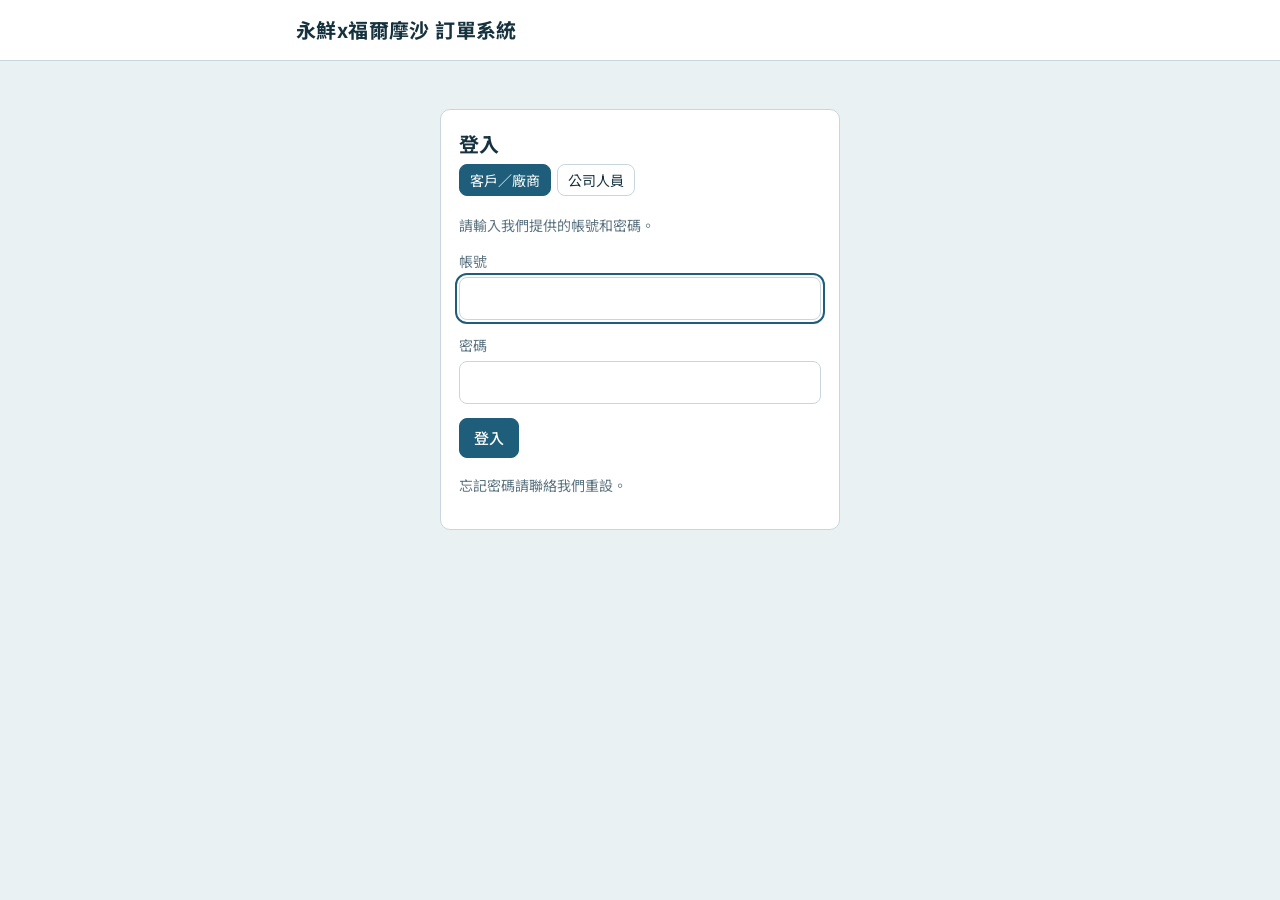
<file: index.html>
<!DOCTYPE html>
<html lang="zh-Hant">
<head>
<meta charset="utf-8">
<meta name="viewport" content="width=device-width, initial-scale=1">
<title>登入</title>
<link rel="stylesheet" href="styles.css">
</head>
<body>
<header class="topbar">
  <div class="shell"><h1 data-app-title>永鮮x福爾摩沙 訂單系統</h1></div>
</header>

<main class="shell">
  <p id="loading" class="muted" style="text-align:center;margin-top:48px">載入中…</p>

  <section id="loginPanel" class="panel login" hidden>
    <h2>登入</h2>
    <div class="tabs" role="tablist" aria-label="登入身分">
      <button type="button" class="btn btn-sm tab" role="tab" data-mode="partner" aria-selected="true">客戶／廠商</button>
      <button type="button" class="btn btn-sm tab" role="tab" data-mode="staff" aria-selected="false">公司人員</button>
    </div>
    <p id="loginHint" class="muted"></p>
    <div id="loginError" class="banner banner-error" hidden></div>
    <form id="loginForm">
      <div class="field" id="userField">
        <label for="username">帳號</label>
        <input id="username" autocomplete="username" autocapitalize="none" spellcheck="false" required>
      </div>
      <div class="field">
        <label for="password">密碼</label>
        <input id="password" type="password" autocomplete="current-password" required>
      </div>
      <button id="loginBtn" class="btn btn-primary">登入</button>
    </form>
    <p class="muted" style="margin-top:16px">忘記密碼請聯絡我們重設。</p>
  </section>

  <section id="pwPanel" class="panel login" hidden>
    <h2>修改密碼</h2>
    <p id="pwHint" class="muted"></p>
    <div id="pwError" class="banner banner-error" hidden></div>
    <form id="pwForm">
      <input type="text" id="pwUser" autocomplete="username" hidden>
      <div class="field">
        <label for="oldPw">目前的密碼</label>
        <input id="oldPw" type="password" autocomplete="current-password" required>
      </div>
      <div class="field">
        <label for="newPw">新密碼（至少 8 個字元）</label>
        <input id="newPw" type="password" autocomplete="new-password" minlength="8" required>
      </div>
      <div class="field">
        <label for="newPw2">再輸入一次新密碼</label>
        <input id="newPw2" type="password" autocomplete="new-password" minlength="8" required>
      </div>
      <div class="actions">
        <button id="pwBtn" class="btn btn-primary">儲存新密碼</button>
        <a id="pwBack" class="btn btn-ghost" href="index.html" hidden>返回</a>
        <button type="button" id="pwLogout" class="btn btn-ghost">登出</button>
      </div>
    </form>
  </section>
</main>

<div id="toast" class="toast" role="status" aria-live="polite"></div>

<script src="config.js"></script>
<script src="common.js"></script>
<script>
const $ = id => document.getElementById(id);
App.header();

function show(id) {
  ['loading', 'loginPanel', 'pwPanel'].forEach(x => { $(x).hidden = x !== id; });
}

// 客戶／廠商：帳號＋密碼；公司人員（系統管理員、Boss、業務、財務）：只輸入密碼
let mode = localStorage.getItem('loginMode') === 'staff' ? 'staff' : 'partner';

function setMode(m) {
  mode = m;
  try { localStorage.setItem('loginMode', m); } catch (e) { /* 無法記住也沒關係 */ }
  document.querySelectorAll('[data-mode]').forEach(b => b.setAttribute('aria-selected', b.dataset.mode === m));
  const staff = m === 'staff';
  $('userField').hidden = staff;
  $('username').required = !staff;
  $('loginHint').textContent = staff ? '系統管理員、Boss、業務、財務請直接輸入自己的密碼。' : '請輸入我們提供的帳號和密碼。';
  $('loginError').hidden = true;
  (staff || $('username').value ? $('password') : $('username')).focus();
}

document.querySelectorAll('[data-mode]').forEach(b => b.addEventListener('click', () => setMode(b.dataset.mode)));

function showLogin(msg) {
  show('loginPanel');
  setMode(mode);
  $('loginError').hidden = !msg;
  $('loginError').textContent = msg || '';
}

function showPassword(user) {
  show('pwPanel');
  $('pwUser').value = user.username;
  $('pwHint').textContent = user.mustChange
    ? `${user.name}，這是你第一次登入或密碼剛被重設，請設定自己的密碼。`
    : `${user.name}，請輸入目前的密碼與新密碼。`;
  $('pwBack').hidden = user.mustChange;
  $('pwBack').href = App.homeFor(user.role);
  $('oldPw').focus();
}

async function start() {
  if (location.hash === '#role') {
    history.replaceState(null, '', 'index.html');
    return showLogin('這個帳號不能使用這個頁面。如果剛改過角色，請確認 Apps Script 已用「新版本」重新部署。');
  }
  if (!App.session) return showLogin();
  try {
    const d = await App.api('me');
    App.setSession(null, d.user);
    if (d.user.mustChange || location.hash === '#password') showPassword(d.user);
    else location.replace(App.homeFor(d.user.role));
  } catch (e) {
    if (e.auth) { App.clearSession(); showLogin(); } else showLogin(e.message);
  }
}

$('loginForm').addEventListener('submit', async e => {
  e.preventDefault();
  $('loginError').hidden = true;
  try {
    const d = await App.busy($('loginBtn'), '登入中…', () => App.api('login', mode === 'staff'
      ? { staff: true, password: $('password').value }
      : { username: $('username').value.trim(), password: $('password').value }));
    App.setSession(d.session, d.user);
    if (d.user.mustChange) showPassword(d.user);
    else location.replace(App.homeFor(d.user.role));
  } catch (err) {
    $('loginError').textContent = err.message;
    $('loginError').hidden = false;
    $('password').select();
  }
});

$('pwForm').addEventListener('submit', async e => {
  e.preventDefault();
  $('pwError').hidden = true;
  if ($('newPw').value !== $('newPw2').value) {
    $('pwError').textContent = '兩次輸入的新密碼不一樣';
    $('pwError').hidden = false;
    return;
  }
  try {
    const d = await App.busy($('pwBtn'), '儲存中…', () => App.api('changePassword', {
      oldPassword: $('oldPw').value, newPassword: $('newPw').value,
    }));
    App.setSession(null, d.user);
    App.toast('密碼已更新');
    setTimeout(() => location.replace(App.homeFor(d.user.role)), 700);
  } catch (err) {
    if (err.auth === 'login') { App.clearSession(); return showLogin(err.message); }
    $('pwError').textContent = err.message;
    $('pwError').hidden = false;
  }
});

$('pwLogout').addEventListener('click', App.logout);
window.addEventListener('hashchange', start);
start();
</script>
</body>
</html>
</file>
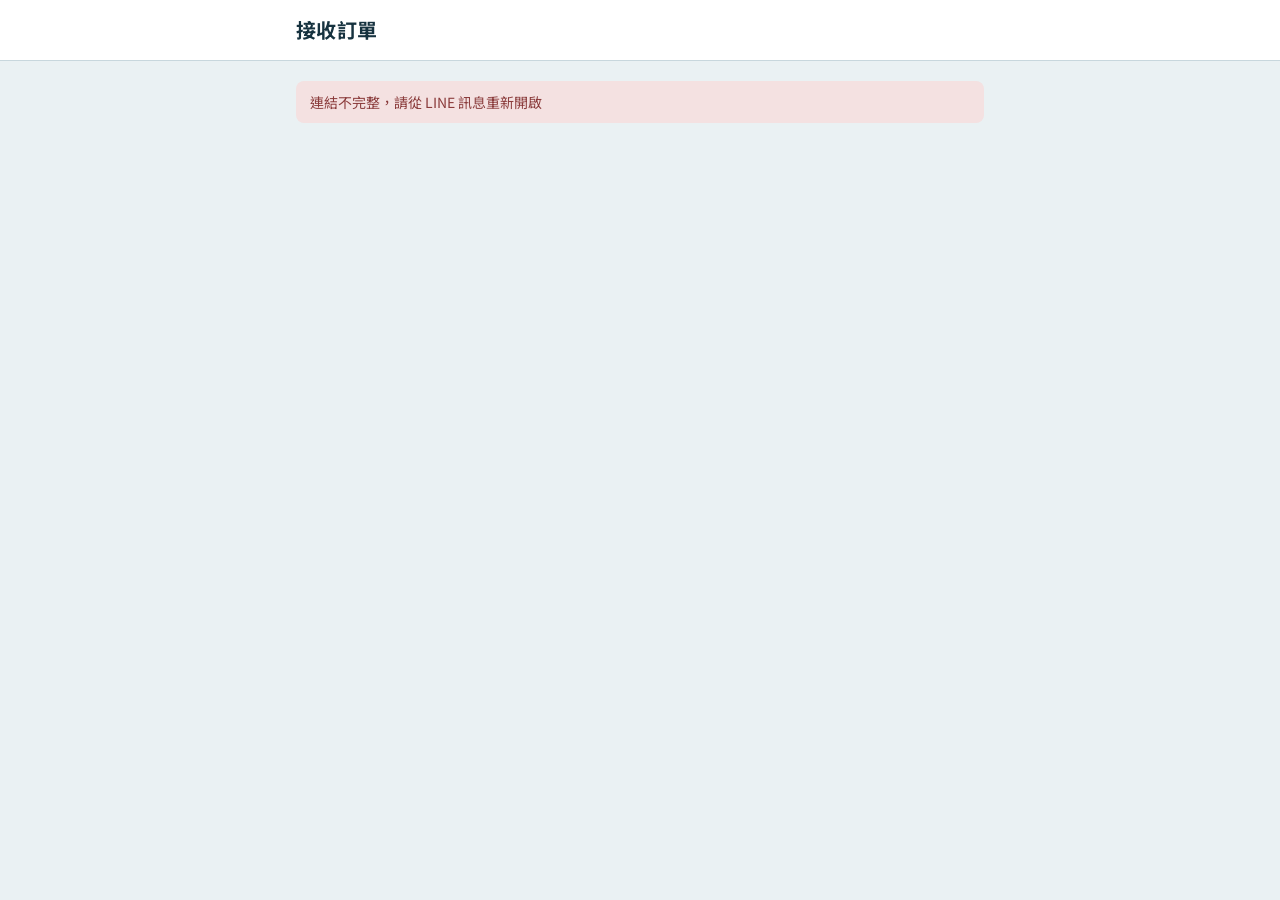
<file: confirm.html>
<!DOCTYPE html>
<html lang="zh-Hant">
<head>
<meta charset="utf-8">
<meta name="viewport" content="width=device-width, initial-scale=1">
<meta name="robots" content="noindex">
<title>接收訂單</title>
<link rel="stylesheet" href="styles.css">
<style>
  .big { width: 100%; min-height: 52px; font-size: 18px; }
  .done { text-align: center; padding: 8px 0 4px; }
  .done strong { display: block; font-size: 20px; color: var(--ok); margin-bottom: 4px; }
</style>
</head>
<body>
<header class="topbar">
  <div class="shell"><h1>接收訂單</h1></div>
</header>

<main class="shell">
  <p id="loading" class="muted">載入中…</p>
  <div id="error" class="banner banner-error" hidden></div>
  <article id="po" class="ticket" hidden></article>
</main>

<div id="toast" class="toast" role="status" aria-live="polite"></div>

<script src="config.js"></script>
<script src="common.js"></script>
<script>
const $ = id => document.getElementById(id);
const t = new URLSearchParams(location.search).get('t') || '';

function render(po, justConfirmed) {
  const ended = po.status === '已出貨';
  $('po').hidden = false;
  $('po').innerHTML = `
    <div class="ticket-head">
      <span class="ticket-no">${App.esc(po.poNo)}</span>
      <span class="chip chip-${po.confirmed ? 'ok' : 'pending'}">${po.confirmed ? '已接收' : '待接收'}</span>
    </div>
    <p class="muted" style="margin:2px 0 0">第${po.version}版${po.supplierName ? `，${App.esc(po.supplierName)}` : ''}</p>
    <dl class="meta">
      <div><dt>交期</dt><dd class="num">${App.esc(po.deliveryDate)}</dd></div>
      <div><dt>收貨</dt><dd>${App.esc(po.customerName)}</dd></div>
      <div><dt>送貨地址</dt><dd>${App.esc(po.address)}</dd></div>
    </dl>
    <ul class="items">${po.lines.map(l => `<li><span>${App.esc(l.name)}</span><span class="num">${l.qty} ${App.esc(l.unit)}${l.price !== '' ? `，單價 ${l.price}` : ''}</span></li>`).join('')}</ul>
    ${po.note ? `<p class="note">備註：${App.esc(po.note)}</p>` : ''}
    <div style="margin-top:16px">
      ${po.confirmed
        ? `<div class="done"><strong>${justConfirmed ? '已接收，謝謝' : '這個版本已經接收過了'}</strong>
             <span class="muted">${ended ? '這張單已出貨。' : '訂貨紀錄表的「公司確認」已更新為「已確認」。'}</span></div>`
        : `<button id="okBtn" class="btn btn-primary big">接收訂單（第${po.version}版）</button>
           <p class="muted" style="text-align:center">按下後，訂貨紀錄表的「公司確認」會變成「已確認」。</p>`}
    </div>`;
  const btn = $('okBtn');
  if (btn) btn.addEventListener('click', async () => {
    try {
      const d = await App.busy(btn, '處理中…', () => App.api('pub_confirm', { t }));
      render(d.po, true);
    } catch (e) { showError(e.message); }
  });
}

function showError(msg) {
  $('loading').hidden = true;
  $('po').hidden = true;
  $('error').textContent = msg;
  $('error').hidden = false;
}

(async () => {
  if (!t) return showError('連結不完整，請從 LINE 訊息重新開啟');
  try {
    const d = await App.api('pub_peek', { t });
    $('loading').hidden = true;
    render(d.po, false);
  } catch (e) { showError(e.message); }
})();
</script>
</body>
</html>
</file>
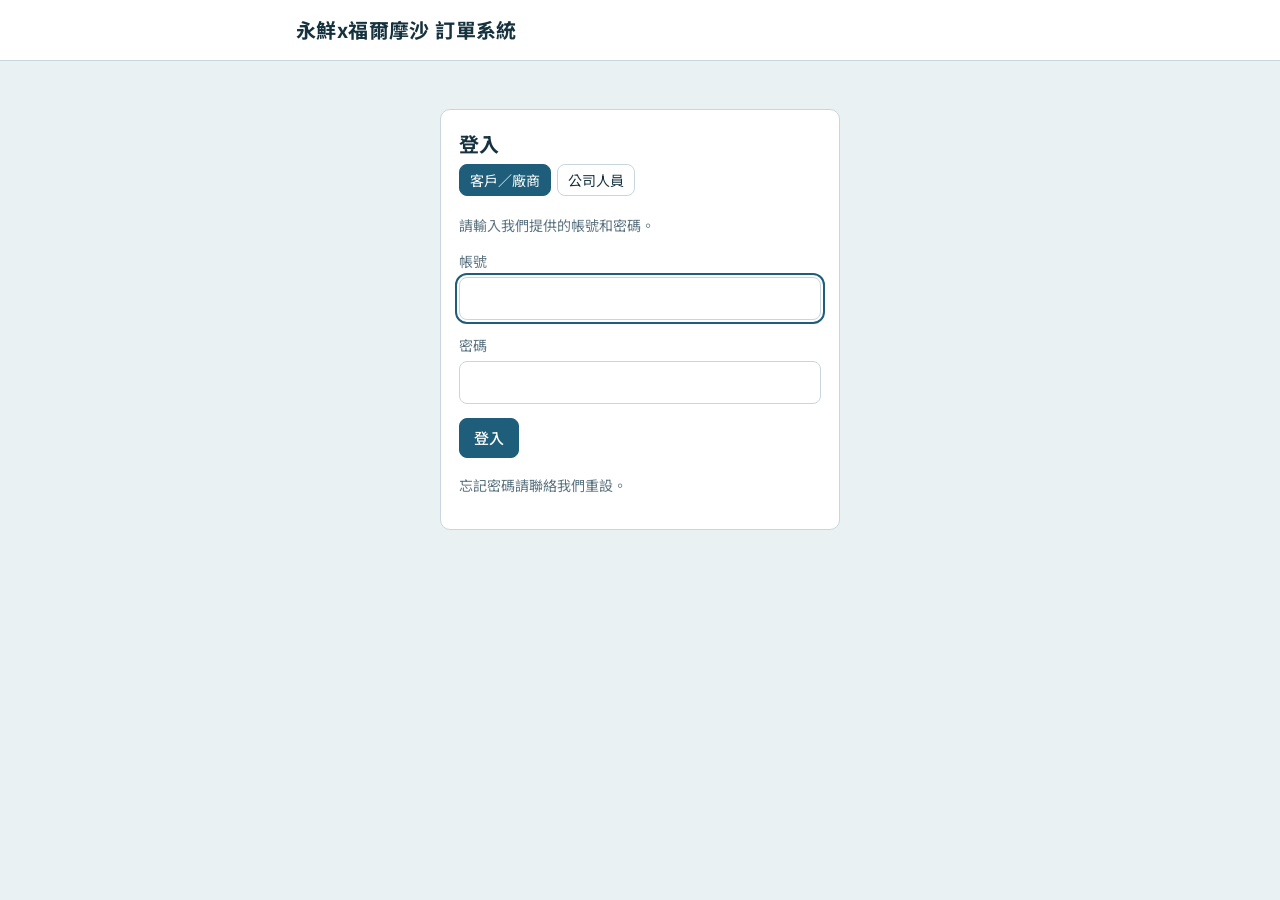
<file: customer.html>
<!DOCTYPE html>
<html lang="zh-Hant">
<head>
<meta charset="utf-8">
<meta name="viewport" content="width=device-width, initial-scale=1">
<title>線上訂貨</title>
<link rel="stylesheet" href="styles.css">
</head>
<body>
<header class="topbar">
  <div class="shell row">
    <div>
      <h1>線上訂貨</h1>
      <p id="hello" class="muted">載入中…</p>
    </div>
    <div class="who" id="who"></div>
  </div>
</header>

<main class="shell">
  <div id="error" class="banner banner-error" hidden></div>

  <section id="formPanel" class="panel" hidden>
    <h2 id="formTitle">新增訂單</h2>
    <p id="formHint" class="muted"></p>
    <form id="orderForm" novalidate>
      <div class="grid2">
        <div class="field">
          <label for="fDate">交期</label>
          <input type="date" id="fDate" required>
        </div>
        <div class="field">
          <label for="fAddr">送貨地址</label>
          <input id="fAddr" autocomplete="street-address">
        </div>
      </div>
      <fieldset class="field">
        <legend>品項</legend>
        <div id="lineRows"></div>
        <button type="button" id="addLine" class="btn btn-ghost btn-sm">加一個品項</button>
      </fieldset>
      <div class="field">
        <label for="fNote">備註</label>
        <textarea id="fNote" rows="2" placeholder="例如：上午送達、需冷凍車"></textarea>
      </div>
      <div class="actions">
        <button type="submit" id="submitBtn" class="btn btn-primary">送出訂單</button>
        <button type="button" id="closeForm" class="btn btn-ghost">返回</button>
      </div>
    </form>
  </section>

  <section id="listPanel" hidden>
    <div class="section-head">
      <h2>我的訂單</h2>
      <button id="newBtn" class="btn btn-primary">新增訂單</button>
    </div>
    <div id="palletBox"></div>
    <div id="orders"></div>
  </section>
</main>

<div id="toast" class="toast" role="status" aria-live="polite"></div>

<script src="config.js"></script>
<script src="common.js"></script>
<script>
const S = { customer: null, products: [], orders: [], editing: null };
const CHIP = { '處理中': 'pending', '已安排出貨': 'sent', '已出貨': 'done', '已取消': 'stop' };
const $ = id => document.getElementById(id);

App.header();

async function load() {
  try {
    const d = await App.call('c_init');
    Object.assign(S, d);
    $('hello').textContent = `${S.customer.name}，您好`;
    App.setWho(S.customer.name);
    $('listPanel').hidden = false;
    renderOrders();
    loadPallets();
  } catch (e) {
    $('hello').textContent = '';
    $('error').textContent = e.message;
    $('error').hidden = false;
  }
}

/* 訂單列表 */
// 目前在客戶這裡、還沒收回的棧板
async function loadPallets() {
  try {
    const d = await App.call('c_pallets');
    const list = d.balances.filter(r => r.balance !== 0 || r.bBalance);
    $('palletBox').innerHTML = list.length ? `<div class="banner banner-info">目前在您這裡、尚未收回的棧板／籃子：${
      list.map(r => `${list.length > 1 ? App.esc(r.supplierName) + ' ' : ''}<strong class="num">${r.balance}</strong> 板` + (r.bBalance ? `、<strong class="num">${r.bBalance}</strong> 籃` : '')).join('；')}。數量有出入請聯絡我們。</div>` : '';
  } catch (e) { /* 棧板資訊載入失敗不影響下單 */ }
}

function renderOrders() {
  const box = $('orders');
  if (!S.orders.length) {
    box.innerHTML = '<div class="empty">還沒有訂單。按「新增訂單」開始訂貨。</div>';
    return;
  }
  box.innerHTML = S.orders.map(o => `
    <article class="ticket">
      <div class="ticket-head">
        <span class="ticket-no">${App.esc(o.id)}</span>
        <span class="chip chip-${CHIP[o.status] || 'done'}">${App.esc(o.status)}</span>
      </div>
      <dl class="meta">
        <div><dt>交期</dt><dd class="num">${App.esc(o.deliveryDate)}</dd></div>
        <div><dt>送貨地址</dt><dd>${App.esc(o.address)}</dd></div>
      </dl>
      <ul class="items">
        ${o.lines.map(l => `<li><span>${App.esc(l.name)}</span><span class="num">${App.esc(l.qty)} ${App.esc(l.unit)}</span></li>`).join('')}
      </ul>
      ${o.note ? `<p class="note">備註：${App.esc(o.note)}</p>` : ''}
      ${pendingBox(o)}
      ${o.editable ? `
        ${o.pending ? '' : `<p class="note">${o.locked
          ? `已進入出貨前 2 天，修改或取消需經我們放行。`
          : `<span class="num">${App.esc(o.lockDate)}</span> 起修改需經我們放行；交期提前也需要放行。`}</p>`}
        <div class="actions">
          <button class="btn btn-sm" data-edit="${App.esc(o.id)}">${o.locked || (o.pending && o.pending.type !== 'new') ? '申請修改' : '修改'}</button>
          ${o.pending ? `<button class="btn btn-sm btn-ghost" data-withdraw="${App.esc(o.id)}">${o.pending.type === 'new' ? '撤回訂單' : '撤回申請'}</button>`
            : `<button class="btn btn-sm btn-danger" data-cancel="${App.esc(o.id)}">${o.locked || o.status === '已安排出貨' ? '申請取消' : '取消訂單'}</button>`}
        </div>` : ''}
    </article>`).join('');
}

function pendingBox(o) {
  const p = o.pending;
  if (!p) return '';
  if (p.type === 'new') return `<div class="issue"><strong>訂單待確認</strong>（${App.esc((p.reasons || []).join('、'))}）<br>
    <span>我們確認後訂單才會成立。你仍可以修改數量，或按「撤回訂單」取消。</span></div>`;
  const what = p.type === 'cancel' ? '取消訂單'
    : `交期 <span class="num">${App.esc(p.deliveryDate)}</span>；${p.lines.map(l => `${App.esc(l.name)} ${l.qty} ${App.esc(l.unit)}`).join('、')}`;
  return `<div class="issue"><strong>申請待放行</strong>（${App.esc((p.reasons || []).join('、'))}）<br>${what}<br>
    <span>我們確認後才會生效，目前仍以上方內容為準。</span></div>`;
}

$('orders').addEventListener('click', async e => {
  const editId = e.target.dataset.edit;
  const cancelId = e.target.dataset.cancel;
  const wdId = e.target.dataset.withdraw;
  if (wdId) {
    const wo = S.orders.find(o => o.id === wdId);
    const isNew = wo && wo.pending && wo.pending.type === 'new';
    if (isNew && !confirm(`撤回後訂單 ${wdId} 會取消，確定嗎？`)) return;
    try {
      const d = await App.busy(e.target, '處理中…', () => App.call('c_withdraw', { id: wdId }));
      replaceOrder(d.order);
      App.toast(isNew ? '訂單已撤回' : '已撤回申請');
    } catch (err) { App.toast(err.message, true); }
    return;
  }
  if (editId) openForm(S.orders.find(o => o.id === editId));
  if (cancelId) {
    const o = S.orders.find(x => x.id === cancelId);
    if (!confirm(`確定要取消 ${o.id}？`)) return;
    try {
      const d = await App.busy(e.target, '處理中…', () => App.call('c_cancel', { id: o.id, version: o.version }));
      replaceOrder(d.order);
      App.toast(d.pending ? '已送出取消申請，待我們放行' : '訂單已取消');
    } catch (err) { App.toast(err.message, true); }
  }
});

function replaceOrder(o) {
  const i = S.orders.findIndex(x => x.id === o.id);
  if (i >= 0) S.orders[i] = o; else S.orders.unshift(o);
  renderOrders();
}

/* 表單 */
function productOptions(selected) {
  return '<option value="">選擇品項</option>' + S.products.map(p =>
    `<option value="${App.esc(p.sku)}" ${p.sku === selected ? 'selected' : ''}>${App.esc(p.name)}</option>`).join('');
}
function unitOf(sku) { const p = S.products.find(x => x.sku === sku); return p ? p.unit : ''; }

function addLineRow(l = {}) {
  const row = document.createElement('div');
  row.className = 'line-row';
  row.innerHTML = `
    <select aria-label="品項">${productOptions(l.sku)}</select>
    <input type="number" inputmode="decimal" min="0" step="any" aria-label="數量" placeholder="數量" value="${l.qty ?? ''}">
    <span class="unit">${App.esc(unitOf(l.sku))}</span>
    <button type="button" class="btn btn-ghost btn-sm" aria-label="移除這個品項">移除</button>`;
  row.querySelector('select').addEventListener('change', ev => { row.querySelector('.unit').textContent = unitOf(ev.target.value); });
  row.querySelector('button').addEventListener('click', () => { row.remove(); if (!$('lineRows').children.length) addLineRow(); });
  $('lineRows').appendChild(row);
}

function openForm(o) {
  S.editing = o || null;
  $('formTitle').textContent = o ? `修改 ${o.id}` : '新增訂單';
  $('formHint').textContent = !o ? ''
    : o.locked ? '已進入出貨前 2 天，送出後需經我們放行才會生效。'
    : `${o.lockDate} 前可以直接修改；交期往前提需經我們放行。`;
  $('submitBtn').textContent = o ? '儲存修改' : '送出訂單';
  // 新訂單：交期最早為 2 天後（D+2）
  $('fDate').value = o ? o.deliveryDate : App.today(2);
  $('fDate').min = o ? App.today(0) : App.today(2);
  $('fAddr').value = o ? o.address : (S.customer.address || '');
  $('fNote').value = o ? o.note : '';
  $('lineRows').innerHTML = '';
  const src = o && o.pending && o.pending.type === 'edit' ? o.pending : o;
  if (src && src !== o) { $('fDate').value = src.deliveryDate; $('fAddr').value = src.address; $('fNote').value = src.note; }
  (src ? src.lines : [{}]).forEach(addLineRow);
  $('formPanel').hidden = false;
  $('listPanel').hidden = true;
  window.scrollTo(0, 0);
  $('fDate').focus();
}

function closeForm() {
  $('formPanel').hidden = true;
  $('listPanel').hidden = false;
  S.editing = null;
}

$('newBtn').addEventListener('click', () => openForm(null));
$('closeForm').addEventListener('click', closeForm);
$('addLine').addEventListener('click', () => addLineRow());

$('orderForm').addEventListener('submit', async e => {
  e.preventDefault();
  const lines = [...$('lineRows').children].map(r => ({
    sku: r.querySelector('select').value,
    qty: r.querySelector('input').value,
  })).filter(l => l.sku || l.qty);
  if (!$('fDate').value) return App.toast('請選擇交期', true);
  if (!lines.length) return App.toast('請至少填一個品項', true);
  if (lines.some(l => !l.sku)) return App.toast('有一列還沒選品項', true);
  if (lines.some(l => !(Number(l.qty) > 0))) return App.toast('數量要大於 0', true);

  const order = {
    id: S.editing ? S.editing.id : '',
    version: S.editing ? S.editing.version : 0,
    deliveryDate: $('fDate').value,
    address: $('fAddr').value.trim(),
    note: $('fNote').value.trim(),
    lines,
  };
  // 先回到訂單列表，顯示「傳送中」的卡片，不用盯著表單等；失敗時把表單原樣帶回來
  const editing = S.editing;
  const unitOf = sku => (S.products.find(p => p.sku === sku) || {}).unit || '';
  const nameOf = sku => (S.products.find(p => p.sku === sku) || {}).name || sku;
  $('formPanel').hidden = true;
  $('listPanel').hidden = false;
  $('newBtn').disabled = true;
  const pending = document.createElement('article');
  pending.className = 'ticket';
  pending.innerHTML = `
    <div class="ticket-head"><span class="ticket-no">${editing ? App.esc(editing.id) : '新訂單'}</span><span class="chip chip-sent">傳送中…</span></div>
    <dl class="meta"><div><dt>交期</dt><dd class="num">${App.esc(order.deliveryDate)}</dd></div></dl>
    <ul class="items">${lines.map(l => `<li><span>${App.esc(nameOf(l.sku))}</span><span class="num">${App.esc(l.qty)} ${App.esc(unitOf(l.sku))}</span></li>`).join('')}</ul>`;
  if (!S.orders.length) $('orders').innerHTML = '';
  $('orders').prepend(pending);
  window.scrollTo(0, 0);
  try {
    const d = await App.call('c_save', { order });
    replaceOrder(d.order);
    S.editing = null;
    App.toast(d.unchanged ? '內容沒有變更' : d.pending && d.created ? `訂單 ${d.order.id} 已送出，${d.reasons.join('、')}，需等我們確認才會成立` : d.pending ? `已送出修改申請（${d.reasons.join('、')}），待我們放行` : (d.created ? `訂單 ${d.order.id} 已送出` : '修改已儲存'));
  } catch (err) {
    pending.remove();
    if (!S.orders.length) renderOrders();
    $('formPanel').hidden = false;
    $('listPanel').hidden = true;
    App.toast(err.message + '（表單內容已保留，可以修改後再送出）', true);
  } finally {
    $('newBtn').disabled = false;
  }
});

load();
</script>
</body>
</html>
</file>
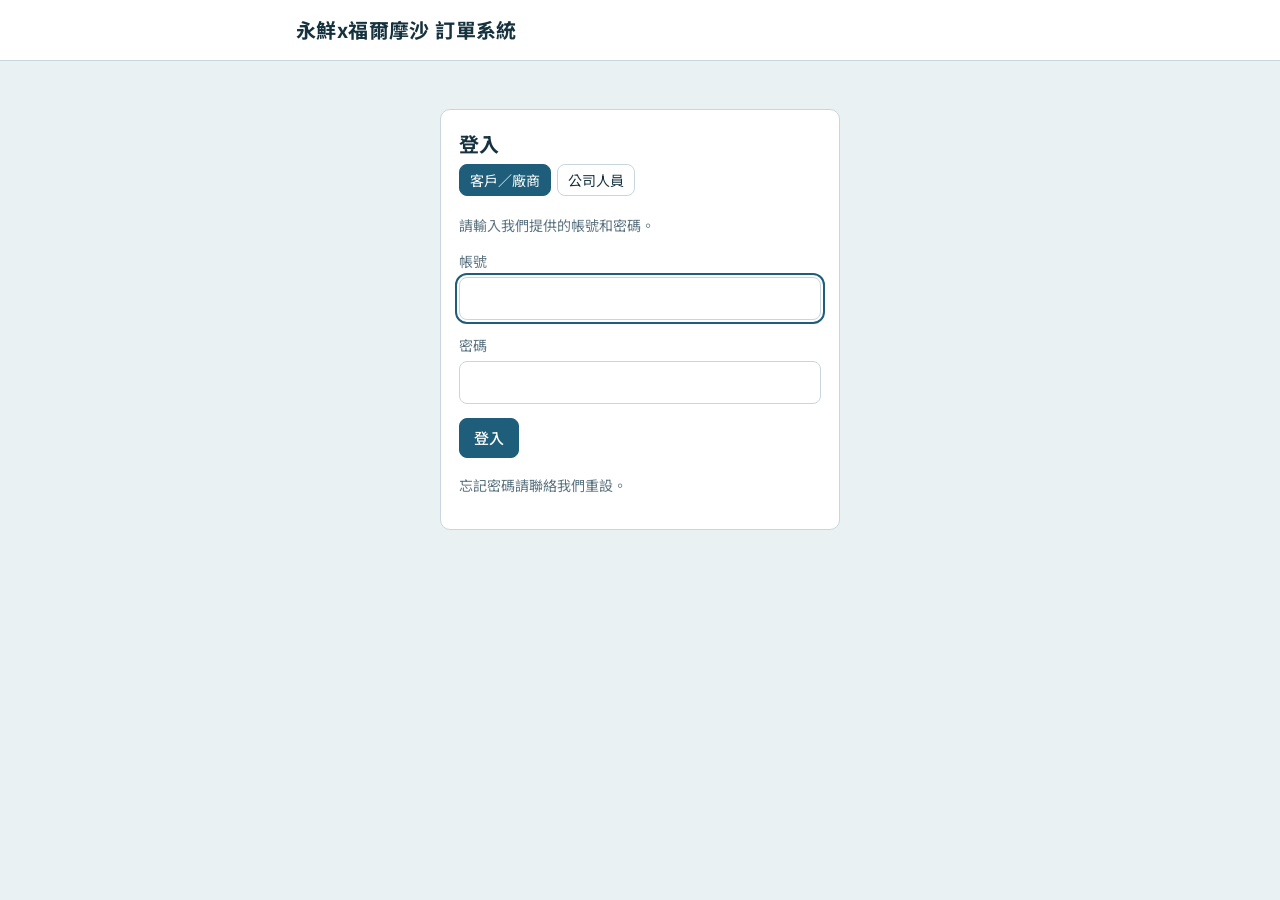
<file: supplier.html>
<!DOCTYPE html>
<html lang="zh-Hant">
<head>
<meta charset="utf-8">
<meta name="viewport" content="width=device-width, initial-scale=1">
<title>採購單</title>
<link rel="stylesheet" href="styles.css">
</head>
<body>
<header class="topbar">
  <div class="shell row">
    <div>
      <h1>採購單</h1>
      <p id="hello" class="muted">載入中…</p>
    </div>
    <div class="who" id="who"></div>
  </div>
</header>

<main class="shell">
  <div id="error" class="banner banner-error" hidden></div>
  <div id="body" hidden>
    <div class="section-head">
      <nav class="tabs" id="tabs" role="tablist" aria-label="依狀態篩選" style="margin:0"></nav>
      <button id="refreshBtn" class="btn btn-ghost btn-sm">重新整理</button>
    </div>
    <div id="orders"></div>
  </div>
</main>

<div id="toast" class="toast" role="status" aria-live="polite"></div>

<script src="config.js"></script>
<script src="common.js"></script>
<script>
const $ = id => document.getElementById(id);
App.header();

const PAL_TAB = '棧板／籃';
const TABS = ['待確認接單', '待出貨', '已出貨', '全部', PAL_TAB];
const CHIP = { '待確認接單': 'pending', '已回報問題': 'pending', '已確認接單': 'ok', '已出貨': 'done', '已取消': 'stop' };
const S = { orders: [], tab: '待確認接單', issueOpen: null, shipOpen: null };

const inTab = (o, t) => t === '全部' ? true
  : t === '待確認接單' ? (o.status === '待確認接單' || o.status === '已回報問題')
  : t === '待出貨' ? o.status === '已確認接單'
  : o.status === '已出貨';

async function load() {
  PAL = null;
  try {
    const d = await App.call('s_init');
    S.orders = d.orders;
    $('hello').textContent = `${d.supplier.name}，您好`;
    App.setWho(d.supplier.name);
    $('body').hidden = false;
    render();
  } catch (e) {
    $('hello').textContent = '';
    $('error').textContent = e.message;
    $('error').hidden = false;
  }
}

function render() {
  $('tabs').innerHTML = TABS.map(t => {
    const n = t === PAL_TAB ? '' : S.orders.filter(o => inTab(o, t)).length;
    return `<button class="btn btn-sm tab" role="tab" aria-selected="${t === S.tab}" data-tab="${t}">${t} <span class="num">${n}</span></button>`;
  }).join('');
  if (S.tab === PAL_TAB) return renderPallets();

  const list = S.orders.filter(o => inTab(o, S.tab));
  if (!list.length) {
    const msg = { '待確認接單': '目前沒有需要確認的採購單。', '待出貨': '目前沒有待出貨的採購單。' }[S.tab] || '這個分類沒有採購單。';
    $('orders').innerHTML = `<div class="empty">${msg}</div>`;
    return;
  }
  $('orders').innerHTML = list.map(o => {
    const waiting = o.status === '待確認接單' || o.status === '已回報問題';
    const updated = waiting && o.confirmedVersion > 0 && o.confirmedVersion < o.version;
    return `
    <article class="ticket">
      <div class="ticket-head">
        <span class="ticket-no">${App.esc(o.poNo)}</span>
        <span class="chip chip-${CHIP[o.status] || 'done'}">${App.esc(o.status)}</span>
      </div>
      <p class="muted" style="margin:2px 0 0">第${o.version}版，發單時間 <span class="num">${App.esc(o.sentAt)}</span></p>
      ${updated ? `<div class="issue">這張單已更新。你先前確認的是第${o.confirmedVersion}版，請以第${o.version}版為準並重新確認。</div>` : ''}
      <dl class="meta">
        <div><dt>交期</dt><dd class="num">${App.esc(o.deliveryDate)}</dd></div>
        <div><dt>收貨</dt><dd>${App.esc(o.customerName)}${o.contact ? `（${App.esc(o.contact)}）` : ''}</dd></div>
        ${o.phone ? `<div><dt>電話</dt><dd class="num">${App.esc(o.phone)}</dd></div>` : ''}
        <div><dt>送貨地址</dt><dd>${App.esc(o.address)}</dd></div>
      </dl>
      <ul class="items">
        ${o.lines.map(l => `<li><span>${App.esc(l.name)}</span><span class="num">${l.qty} ${App.esc(l.unit)}${l.price !== '' ? `，單價 ${l.price}` : ''}</span></li>`).join('')}
      </ul>
      ${o.note ? `<p class="note">備註：${App.esc(o.note)}</p>` : ''}
      ${o.issue ? `<div class="issue">你回報的問題：${App.esc(o.issue)}<br>我們處理後會更新採購單，或直接與你聯絡。</div>` : ''}
      ${o.status === '已取消' ? '<p class="note">此採購單已取消，請勿出貨。</p>' : ''}
      ${o.ship ? shipInfo(o.ship) : ''}
      ${o.status === '已確認接單' ? (S.shipOpen === o.id ? shipForm(o) : `
        <div class="actions"><button class="btn btn-primary" data-ship="${App.esc(o.id)}">回報已出貨</button></div>`) : ''}
      ${waiting ? `
        <div class="actions">
          <button class="btn btn-primary" data-confirm="${App.esc(o.id)}">確認接單（第${o.version}版）</button>
          ${o.issue ? '' : `<button class="btn" data-issue="${App.esc(o.id)}">無法照單出貨</button>`}
        </div>
        ${S.issueOpen === o.id ? `
          <div class="field" style="margin-top:12px">
            <label for="issueText">請說明問題，例如缺貨、數量不足、交期無法配合</label>
            <textarea id="issueText" rows="3"></textarea>
          </div>
          <div class="actions">
            <button class="btn btn-primary" data-issue-send="${App.esc(o.id)}">送出回報</button>
            <button class="btn btn-ghost" data-issue-cancel="1">取消</button>
          </div>` : ''}` : ''}
    </article>`;
  }).join('');
  if (S.issueOpen && $('issueText')) $('issueText').focus();
}

function shipInfo(ship) {
  const has = l => l.qty !== null && l.qty !== undefined;
  const diff = ship.lines.filter(l => !has(l) || l.qty !== l.ordered);
  return `<div class="banner banner-info" style="margin-top:10px">
    ${ship.partial ? '部分品項已登記出貨' : `已於 <span class="num">${App.esc(ship.date)}</span> 回報出貨`}（${App.esc(ship.by)}）
    ${diff.length ? '<br>' + diff.map(l => has(l) ? `${App.esc(l.name)}：訂 ${l.ordered}，實出 ${l.qty} ${App.esc(l.unit)}`
      : `${App.esc(l.name)}：尚未回報`).join('<br>') : '，數量與採購單相同'}
    ${ship.pallets !== undefined && ship.pallets !== '' ? `<br>出貨棧板：${App.esc(ship.pallets)} 板` : ''}
    ${ship.returned !== undefined && ship.returned !== '' && ship.returned !== null ? `<br>收回棧板：${App.esc(ship.returned)} 板` : ''}
    ${ship.baskets !== undefined && ship.baskets !== '' && ship.baskets !== null ? `<br>出貨籃：${App.esc(ship.baskets)} 籃` : ''}
    ${ship.basketsBack !== undefined && ship.basketsBack !== '' && ship.basketsBack !== null ? `<br>收回籃：${App.esc(ship.basketsBack)} 籃` : ''}
    ${ship.note ? `<br>備註：${App.esc(ship.note)}` : ''}</div>`;
}

function shipForm(o) {
  return `
    <div class="panel" style="background:var(--bg);margin:12px 0 0">
      <h2>回報出貨</h2>
      <p class="muted">實出數量和採購單不同時請修改，例如實際磅重。</p>
      <div class="field">
        <label for="shipDate">出貨日</label>
        <input type="date" id="shipDate" value="${App.today(0)}">
      </div>
      <fieldset class="field">
        <legend>實出數量</legend>
        ${o.lines.map(l => `
          <div class="line-row" style="grid-template-columns:1fr 110px 44px">
            <label for="sq-${App.esc(l.sku)}">${App.esc(l.name)}<span class="muted">（訂 ${l.qty}）</span></label>
            <input type="number" id="sq-${App.esc(l.sku)}" data-sku="${App.esc(l.sku)}" inputmode="decimal" min="0" step="any" value="${l.qty}">
            <span class="unit">${App.esc(l.unit)}</span>
          </div>`).join('')}
      </fieldset>
      <div class="field">
        <label for="shipPallets">出貨棧板數</label>
        <input type="number" id="shipPallets" min="0" step="1" inputmode="numeric" required>
      </div>
      <div class="field">
        <label for="shipReturned">收回棧板數（這趟從客戶那裡收回的，沒有填 0）</label>
        <input type="number" id="shipReturned" min="0" step="1" inputmode="numeric" value="0">
      </div>
      <div class="grid2">
        <div class="field">
          <label for="shipBaskets">出貨籃數（沒有用籃子填 0）</label>
          <input type="number" id="shipBaskets" min="0" step="1" inputmode="numeric" value="0">
        </div>
        <div class="field">
          <label for="shipBasketsBack">收回籃數（沒有填 0）</label>
          <input type="number" id="shipBasketsBack" min="0" step="1" inputmode="numeric" value="0">
        </div>
      </div>
      <div class="field">
        <label for="shipNote">備註（選填，例如車號、物流單號）</label>
        <textarea id="shipNote" rows="2"></textarea>
      </div>
      <div class="actions">
        <button class="btn btn-primary" data-ship-send="${App.esc(o.id)}">確認回報出貨</button>
        <button class="btn btn-ghost" data-ship-cancel="1">取消</button>
      </div>
    </div>`;
}

/* 棧板：各客戶手上的棧板餘額，收回時在這裡登記 */
let PAL = null, palOpen = null;
async function renderPallets() {
  if (!PAL) {
    $('orders').innerHTML = '<p class="muted">載入中…</p>';
    try { PAL = (await App.call('s_pallets')).balances; } catch (e) { $('orders').innerHTML = `<div class="empty">${App.esc(e.message)}</div>`; return; }
  }
  if (S.tab !== PAL_TAB) return;
  $('orders').innerHTML = `<p class="muted">送出數量依你回報出貨時填的出貨棧板數、出貨籃數計算，收回數量包含回報出貨時填的收回數量。如果是另外跑一趟收回，在客戶下方按「登記收回」。</p>` + (PAL.length ? PAL.map(r => `
    <article class="ticket">
      <div class="ticket-head"><span class="ticket-no" style="font-size:17px">${App.esc(r.customerName)}</span><span class="num" style="font-size:20px;font-weight:700">${r.balance} 板　${r.bBalance} 籃</span></div>
      <p class="muted" style="margin:2px 0 0">棧板 送出 ${r.sent}，收回 ${r.returned}${r.adjust ? `，調整 ${r.adjust > 0 ? '+' : ''}${r.adjust}` : ''}${r.lastReturn ? `；最後收回 ${App.esc(r.lastReturn)}` : ''}</p>
      ${r.bSent || r.bReturned || r.bAdjust ? `<p class="muted" style="margin:2px 0 0">籃子 送出 ${r.bSent}，收回 ${r.bReturned}${r.bAdjust ? `，調整 ${r.bAdjust > 0 ? '+' : ''}${r.bAdjust}` : ''}</p>` : ''}
      ${palOpen === r.customerCode ? `
        <div class="grid2" style="margin-top:10px">
          <div class="field"><label for="prKind">種類</label><select id="prKind">${r.balance > 0 ? '<option value="棧板">棧板</option>' : ''}${r.bBalance > 0 ? '<option value="籃">籃子</option>' : ''}</select></div>
          <div class="field"><label for="prQty">收回數量</label><input type="number" id="prQty" min="1" step="1" inputmode="numeric"></div>
          <div class="field"><label for="prDate">收回日期</label><input type="date" id="prDate" value="${App.today(0)}"></div>
        </div>
        <div class="field"><label for="prNote">備註（選填）</label><input id="prNote"></div>
        <div class="actions"><button class="btn btn-primary" data-prsave="${App.esc(r.customerCode)}">確認收回</button><button class="btn btn-ghost" data-prcancel="1">取消</button></div>`
      : (r.balance > 0 || r.bBalance > 0 ? `<div class="actions"><button class="btn btn-sm" data-pr="${App.esc(r.customerCode)}">登記收回</button></div>` : '')}
    </article>`).join('') : '<div class="empty">目前沒有棧板或籃子在客戶那裡。</div>');
}

$('orders').addEventListener('click', async e => {
  const b = e.target.closest('button');
  if (!b || S.tab !== PAL_TAB) return;
  if (b.dataset.pr) { palOpen = b.dataset.pr; renderPallets(); if ($('prQty')) $('prQty').focus(); }
  else if (b.dataset.prcancel) { palOpen = null; renderPallets(); }
  else if (b.dataset.prsave) {
    try {
      const d = await App.busy(b, '登記中…', () => App.call('s_palletReturn', { customerCode: b.dataset.prsave, kind: $('prKind').value, qty: $('prQty').value, date: $('prDate').value, note: $('prNote').value }));
      PAL = d.balances; palOpen = null; renderPallets(); App.toast('已登記收回');
    } catch (err) { App.toast(err.message, true); }
  }
});

$('tabs').addEventListener('click', e => {
  const t = e.target.closest('[data-tab]');
  if (t) { S.tab = t.dataset.tab; S.issueOpen = null; S.shipOpen = null; render(); }
});

$('orders').addEventListener('click', async e => {
  const b = e.target.closest('button');
  if (!b) return;
  if (b.dataset.confirm) {
    const o = S.orders.find(x => x.id === b.dataset.confirm);
    try {
      const d = await App.busy(b, '確認中…', () => App.call('s_confirm', { id: o.id, version: o.version }));
      App.toast(d.message);
      await load();
    } catch (err) { App.toast(err.message, true); await load(); }
  } else if (b.dataset.ship) {
    S.shipOpen = b.dataset.ship; S.issueOpen = null; render();
    if ($('shipDate')) $('shipDate').focus();
  } else if (b.dataset.shipCancel) {
    S.shipOpen = null; render();
  } else if (b.dataset.shipSend) {
    const o = S.orders.find(x => x.id === b.dataset.shipSend);
    const lines = [...document.querySelectorAll('[data-sku]')].map(i => ({ sku: i.dataset.sku, qty: i.value }));
    if (lines.some(l => l.qty === '' || !(Number(l.qty) >= 0))) return App.toast('請填寫每個品項的實出數量', true);
    const pv = $('shipPallets').value;
    if (pv === '' || !(Number(pv) >= 0) || Math.floor(Number(pv)) !== Number(pv)) return App.toast('請填寫出貨棧板數（0 或正整數）', true);
    const rv = $('shipReturned').value;
    if (rv !== '' && (!(Number(rv) >= 0) || Math.floor(Number(rv)) !== Number(rv))) return App.toast('收回棧板數要是 0 或正整數', true);
    const bv = $('shipBaskets').value, bbv = $('shipBasketsBack').value;
    const intOk = v => v === '' || (Number(v) >= 0 && Math.floor(Number(v)) === Number(v));
    if (!intOk(bv)) return App.toast('出貨籃數要是 0 或正整數', true);
    if (!intOk(bbv)) return App.toast('收回籃數要是 0 或正整數', true);
    if (!confirm(`確定回報 ${o.poNo} 已出貨？回報後無法修改，如有錯誤請聯絡我們。`)) return;
    try {
      await App.busy(b, '送出中…', () => App.call('s_ship', { id: o.id, version: o.version, shipDate: $('shipDate').value, lines, pallets: pv, returned: rv, baskets: bv, basketsBack: bbv, note: $('shipNote').value }));
      S.shipOpen = null;
      App.toast('已回報出貨');
      await load();
    } catch (err) { App.toast(err.message, true); }
  } else if (b.dataset.issue) {
    S.issueOpen = b.dataset.issue; render();
  } else if (b.dataset.issueCancel) {
    S.issueOpen = null; render();
  } else if (b.dataset.issueSend) {
    const o = S.orders.find(x => x.id === b.dataset.issueSend);
    try {
      await App.busy(b, '送出中…', () => App.call('s_issue', { id: o.id, version: o.version, note: $('issueText').value }));
      S.issueOpen = null;
      App.toast('已送出，我們會盡快處理');
      await load();
    } catch (err) { App.toast(err.message, true); }
  }
});

$('refreshBtn').addEventListener('click', async () => {
  await App.busy($('refreshBtn'), '載入中…', load);
});

load();
</script>
</body>
</html>
</file>
<file: styles.css>
@import url('https://fonts.googleapis.com/css2?family=Noto+Sans+TC:wght@400;500;700&display=swap');

:root {
  --bg: #EAF1F3;
  --surface: #FFFFFF;
  --ink: #16323F;
  --muted: #5B7380;
  --line: #C8D7DD;
  --sea: #1F5E7A;
  --sea-ink: #FFFFFF;
  --pending: #8A5A00; --pending-bg: #FBEFD5;
  --sent: #1F5E7A;    --sent-bg: #DCEBF1;
  --ok: #22633E;      --ok-bg: #DDF0E4;
  --done: #43535C;    --done-bg: #E3E9EC;
  --stop: #8A3B3B;    --stop-bg: #F4E1E1;
  --radius: 10px;
  --font: 'Noto Sans TC', 'PingFang TC', 'Microsoft JhengHei', system-ui, sans-serif;
  color-scheme: light;
}
@media (prefers-color-scheme: dark) {
  :root {
    --bg: #0F1E25; --surface: #16282F; --ink: #E3EEF1; --muted: #9DB3BD; --line: #2B4450;
    --sea: #6FB3CF; --sea-ink: #0F1E25;
    --pending: #F0C674; --pending-bg: #3A2F17;
    --sent: #8CC6DE;    --sent-bg: #1D3A47;
    --ok: #8FD3A8;      --ok-bg: #1C3A2A;
    --done: #B9C7CE;    --done-bg: #26363D;
    --stop: #E8A3A3;    --stop-bg: #3E2323;
    color-scheme: dark;
  }
}

* { box-sizing: border-box; }
html, body { margin: 0; }
body {
  background: var(--bg); color: var(--ink); font-family: var(--font);
  font-size: 16px; line-height: 1.6; -webkit-text-size-adjust: 100%;
}
[hidden] { display: none !important; }
.num { font-variant-numeric: tabular-nums; }
.muted { color: var(--muted); font-size: 14px; }

.shell { max-width: 720px; margin: 0 auto; padding: 0 16px 48px; }
.shell-wide { max-width: 1180px; }

.topbar { background: var(--surface); border-bottom: 1px solid var(--line); margin-bottom: 20px; }
.topbar .shell { padding-top: 14px; padding-bottom: 14px; }
.topbar h1 { margin: 0; font-size: 20px; font-weight: 700; letter-spacing: .02em; }
.topbar p { margin: 2px 0 0; }

.row { display: flex; align-items: center; justify-content: space-between; gap: 12px; flex-wrap: wrap; }
h2 { font-size: 17px; margin: 0; }
h3 { font-size: 15px; margin: 22px 0 8px; }
.section-head { display: flex; justify-content: space-between; align-items: center; gap: 12px; margin: 4px 0 12px; }

.panel { background: var(--surface); border: 1px solid var(--line); border-radius: var(--radius); padding: 18px; margin-bottom: 20px; }
.narrow { max-width: 380px; margin: 40px auto; }

/* 表單 */
.field { margin: 0 0 14px; border: 0; padding: 0; min-width: 0; }
.field > label, .field > legend { display: block; font-size: 14px; color: var(--muted); margin-bottom: 4px; padding: 0; }
.grid2 { display: grid; gap: 0 14px; }
@media (min-width: 600px) { .grid2 { grid-template-columns: 1fr 1fr; } }
input, select, textarea {
  width: 100%; font: inherit; color: var(--ink); background: var(--surface);
  border: 1px solid var(--line); border-radius: 8px; padding: 8px 10px; min-height: 42px;
}
input[type=number] { font-variant-numeric: tabular-nums; }
textarea { resize: vertical; min-height: 64px; }
input:disabled, select:disabled { opacity: .65; }
:focus-visible { outline: 2px solid var(--sea); outline-offset: 2px; }

.btn {
  font: inherit; font-size: 15px; border-radius: 8px; padding: 7px 14px; min-height: 40px; cursor: pointer;
  border: 1px solid var(--line); background: var(--surface); color: var(--ink);
}
.btn-primary { background: var(--sea); border-color: var(--sea); color: var(--sea-ink); font-weight: 500; }
.btn-ghost { background: transparent; }
.btn-danger { background: transparent; color: var(--stop); border-color: var(--stop); }
.btn-sm { min-height: 32px; padding: 3px 10px; font-size: 14px; }
.btn:disabled { opacity: .5; cursor: not-allowed; }
.actions { display: flex; gap: 8px; flex-wrap: wrap; align-items: center; margin-top: 8px; }

/* 狀態 */
.chip { display: inline-block; font-size: 13px; font-weight: 500; padding: 2px 10px; border-radius: 999px; white-space: nowrap; }
.chip-pending { color: var(--pending); background: var(--pending-bg); }
.chip-sent    { color: var(--sent);    background: var(--sent-bg); }
.chip-ok      { color: var(--ok);      background: var(--ok-bg); }
.chip-done    { color: var(--done);    background: var(--done-bg); }
.chip-stop    { color: var(--stop);    background: var(--stop-bg); }

/* 訂單卡：像貼在凍品箱上的吊牌 */
.ticket {
  position: relative; background: var(--surface); border: 1px solid var(--line);
  border-radius: var(--radius); padding: 14px 16px 14px 32px; margin-bottom: 12px;
}
.ticket::before {
  content: ''; position: absolute; left: 12px; top: 20px; width: 9px; height: 9px; border-radius: 50%;
  background: var(--bg); box-shadow: inset 0 0 0 1px var(--line);
}
.ticket::after {
  content: ''; position: absolute; left: 16px; top: 36px; bottom: 16px; border-left: 1px dashed var(--line);
}
.ticket-head { display: flex; justify-content: space-between; align-items: center; gap: 8px; flex-wrap: wrap; }
.ticket-no { font-size: 19px; font-weight: 700; letter-spacing: .04em; font-variant-numeric: tabular-nums; }

.meta { display: grid; grid-template-columns: repeat(auto-fit, minmax(150px, 1fr)); gap: 6px 18px; margin: 10px 0; }
.meta div { min-width: 0; }
.meta dt { font-size: 13px; color: var(--muted); }
.meta dd { margin: 0; overflow-wrap: anywhere; }

.items { list-style: none; padding: 0; margin: 8px 0; border-top: 1px solid var(--line); }
.items li { display: flex; justify-content: space-between; gap: 12px; padding: 6px 0; border-bottom: 1px solid var(--line); }
.note { font-size: 14px; color: var(--muted); margin: 6px 0 0; overflow-wrap: anywhere; }

/* 品項輸入列 */
.line-row { display: grid; grid-template-columns: 1fr 92px 44px auto; gap: 8px; align-items: center; margin-bottom: 8px; }
.line-row.with-price { grid-template-columns: 1fr 86px 44px 100px auto; }
.line-head { font-size: 13px; color: var(--muted); margin-bottom: 4px; }
.line-row .unit { font-size: 14px; color: var(--muted); }
@media (max-width: 560px) {
  .line-row.with-price { grid-template-columns: 1fr 1fr; }
  .line-row.with-price select { grid-column: 1 / -1; }
  .line-head.with-price { display: none; }
}

/* 提示 */
.banner { border-radius: 8px; padding: 10px 14px; margin-bottom: 16px; font-size: 14px; }
.banner-error { background: var(--stop-bg); color: var(--stop); }
.banner-warn  { background: var(--pending-bg); color: var(--pending); }
.banner-info  { background: var(--sent-bg); color: var(--sent); }

.empty { text-align: center; padding: 32px 16px; color: var(--muted); border: 1px dashed var(--line); border-radius: var(--radius); }

.toast {
  position: fixed; left: 50%; bottom: 24px; transform: translate(-50%, 16px);
  background: var(--ink); color: var(--bg); padding: 10px 16px; border-radius: 8px;
  opacity: 0; pointer-events: none; transition: opacity .2s, transform .2s;
  max-width: calc(100% - 32px); z-index: 20; font-size: 15px;
}
.toast.show { opacity: 1; transform: translate(-50%, 0); }
.toast.err { background: var(--stop); color: #fff; }
@media (prefers-reduced-motion: reduce) { .toast { transition: none; } }

/* 後台 */
.tabs { display: flex; gap: 6px; overflow-x: auto; margin-bottom: 14px; padding-bottom: 4px; }
.tab { white-space: nowrap; }
.tab[aria-selected="true"] { background: var(--sea); color: var(--sea-ink); border-color: var(--sea); }
.split { display: grid; gap: 16px; }
@media (min-width: 900px) {
  .split { grid-template-columns: 340px 1fr; align-items: start; }
  .list { position: sticky; top: 16px; max-height: calc(100vh - 32px); overflow: auto; }
}
.list-item {
  display: block; width: 100%; text-align: left; font: inherit; color: inherit; cursor: pointer;
  background: var(--surface); border: 1px solid var(--line); border-radius: var(--radius);
  padding: 10px 12px; margin-bottom: 8px;
}
.list-item[aria-current="true"] { border-color: var(--sea); box-shadow: inset 3px 0 0 var(--sea); }
.list-item strong { font-variant-numeric: tabular-nums; }
.flag { display: block; font-size: 13px; color: var(--pending); margin-top: 2px; }
.log { list-style: none; padding: 0; margin: 0; font-size: 14px; }
.log li { padding: 8px 0; border-bottom: 1px solid var(--line); }
.log pre { white-space: pre-wrap; font-family: inherit; margin: 4px 0 0; color: var(--muted); }
.erp-input { width: 160px; }

/* v2：頁首、登入、帳號管理、廠商頁 */
.who { display: flex; align-items: center; gap: 10px; flex-wrap: wrap; font-size: 14px; color: var(--muted); }
.who a { color: var(--sea); }
.login { max-width: 400px; margin: 48px auto; }
.login h2 { font-size: 20px; margin-bottom: 4px; }
.mode-tabs { display: flex; gap: 6px; margin-bottom: 16px; }
.acc-list { list-style: none; padding: 0; margin: 0; }
.acc-list li { display: grid; grid-template-columns: 1fr auto; gap: 6px 12px; align-items: center; padding: 10px 0; border-bottom: 1px solid var(--line); }
.acc-list .acc-main { min-width: 0; }
.acc-list .acc-main strong { font-variant-numeric: tabular-nums; }
.acc-list .acc-actions { display: flex; gap: 6px; flex-wrap: wrap; justify-content: flex-end; }
@media (max-width: 640px) { .acc-list li { grid-template-columns: 1fr; } .acc-list .acc-actions { justify-content: flex-start; } }
.secret { font-size: 22px; font-weight: 700; letter-spacing: .08em; font-variant-numeric: tabular-nums; margin: 4px 0 8px; user-select: all; }
.group-row { display: grid; grid-template-columns: 160px 1fr auto; gap: 8px; align-items: center; margin-bottom: 8px; }
.remind-row { display: grid; grid-template-columns: 160px minmax(160px, 1fr) minmax(200px, 1.4fr) auto auto; gap: 8px; align-items: center; margin-bottom: 8px; }
.remind-row select, .remind-row input[type=text] { min-width: 0; }
@media (max-width: 640px) { .group-row, .remind-row { grid-template-columns: 1fr; } }
.issue { border-left: 3px solid var(--pending); padding: 6px 10px; margin: 10px 0; background: var(--pending-bg); color: var(--pending); border-radius: 0 8px 8px 0; font-size: 14px; }
.check { display: flex; align-items: center; gap: 8px; font-size: 15px; }
.check input { width: auto; min-height: 0; }

/* 儀表板 */
.dash-filter { display: flex; flex-wrap: wrap; align-items: center; gap: 8px; }
.dash-filter input[type=date] { width: auto; }
.kpis { display: grid; grid-template-columns: repeat(auto-fit, minmax(180px, 1fr)); gap: 10px; margin: 8px 0 12px; }
.kpi { border: 1px solid var(--line); border-radius: var(--radius); padding: 12px 14px; background: var(--surface); min-width: 0; }
.kpi-label { font-size: 13px; color: var(--muted); }
.kpi-value { font-size: 24px; font-weight: 700; margin-top: 2px; overflow-wrap: anywhere; }
.kpi-sub { font-size: 13px; color: var(--muted); margin-top: 2px; }
.table-wrap { overflow-x: auto; margin: 6px 0 12px; }
.dash-table { width: 100%; border-collapse: collapse; font-size: 14px; }
.dash-table th, .dash-table td { padding: 6px 8px; border-bottom: 1px solid var(--line); text-align: left; white-space: nowrap; }
.dash-table th { color: var(--muted); font-weight: 500; }
.dash-table .r { text-align: right; }
.bars { display: grid; gap: 6px; margin: 6px 0 12px; }
.bar-row { display: grid; grid-template-columns: 70px 1fr auto; gap: 10px; align-items: center; font-size: 14px; }
.bar { height: 10px; background: var(--done-bg); border-radius: 5px; overflow: hidden; }
.bar > span { display: block; height: 100%; background: var(--sea); border-radius: 5px; }
</file>
